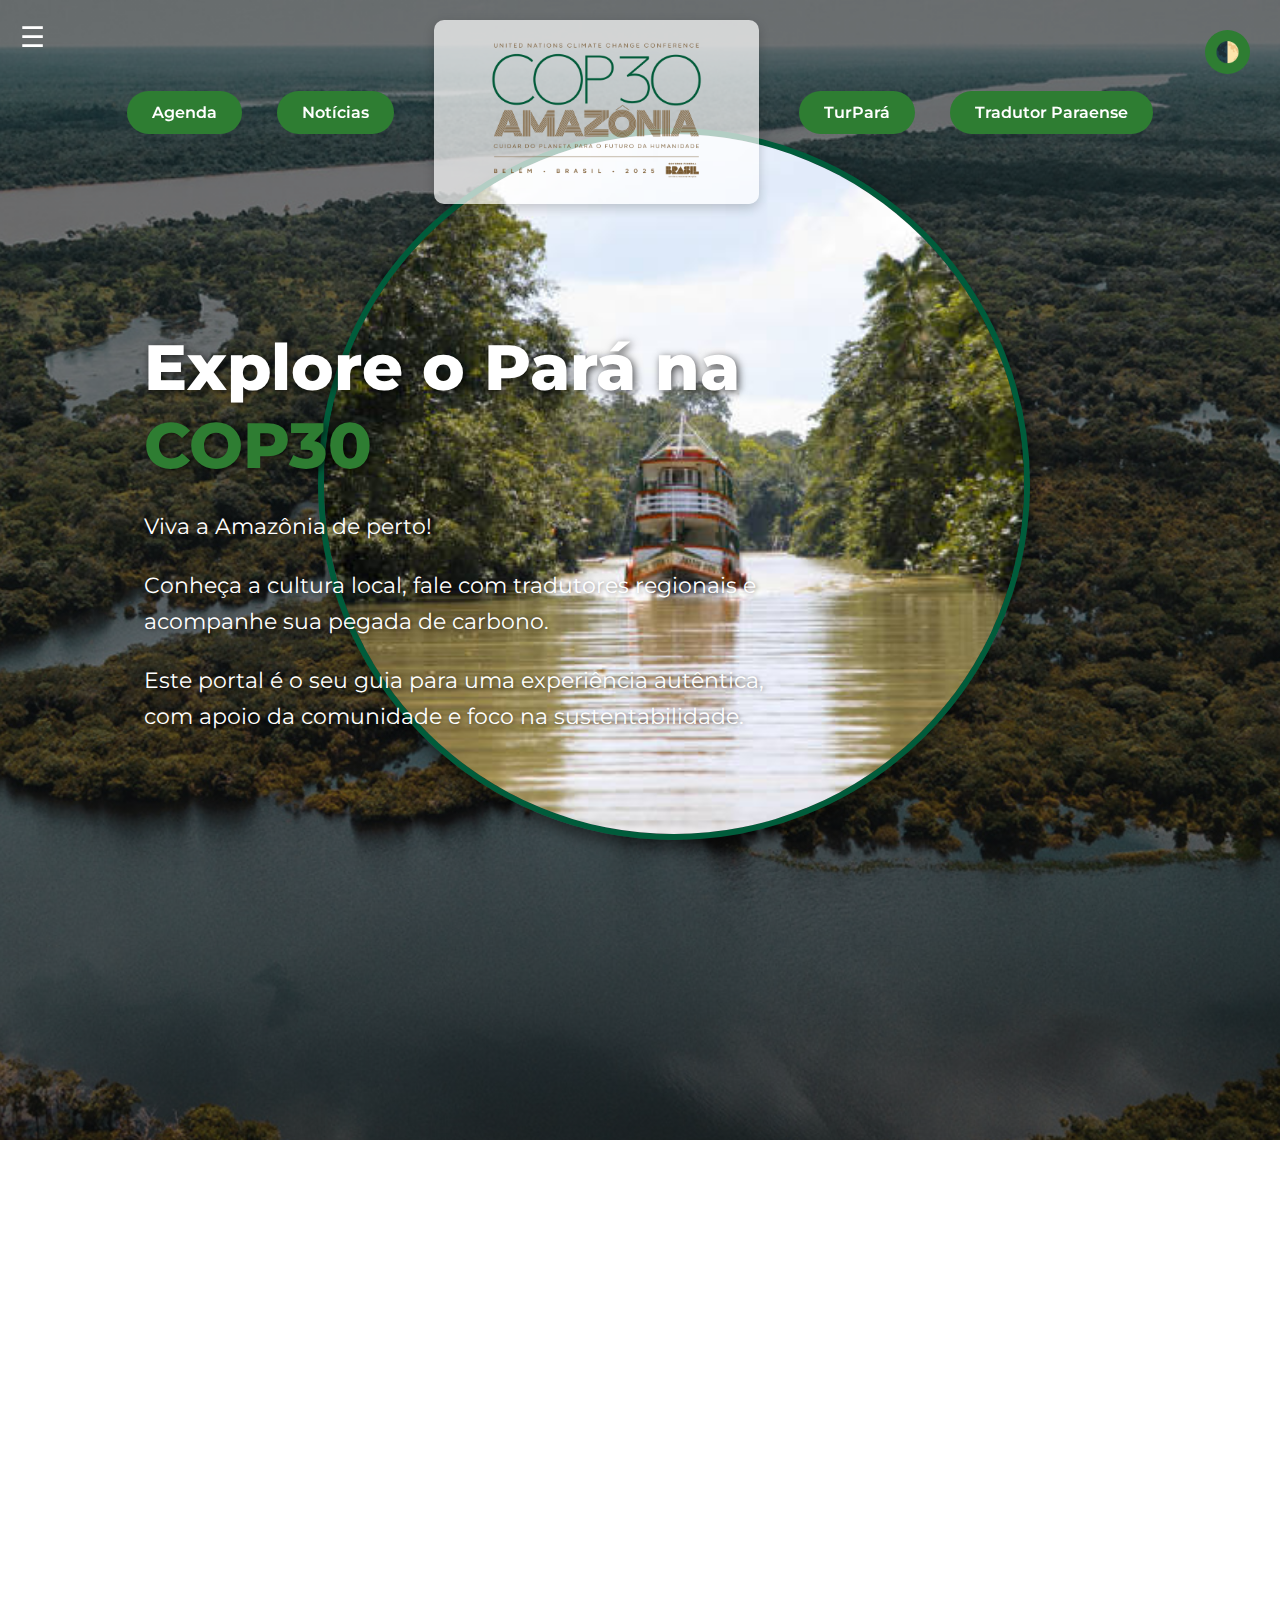
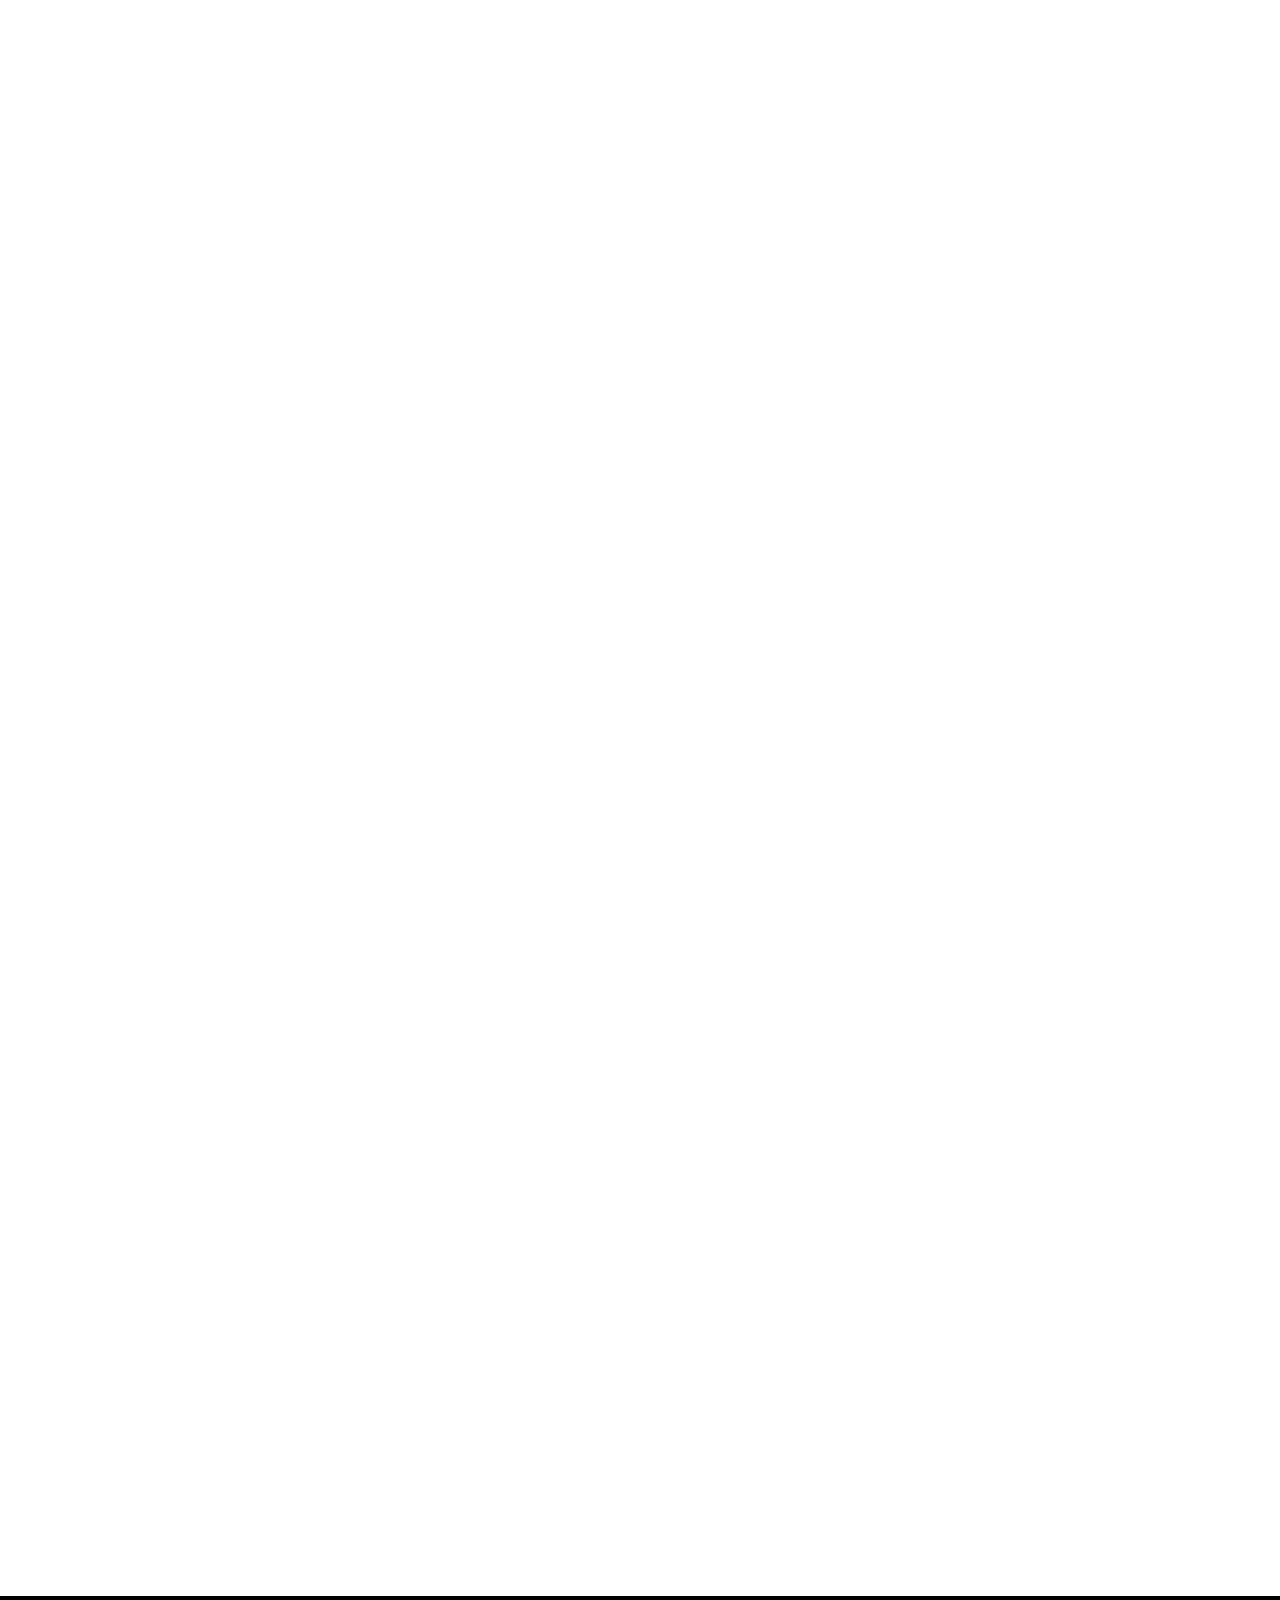
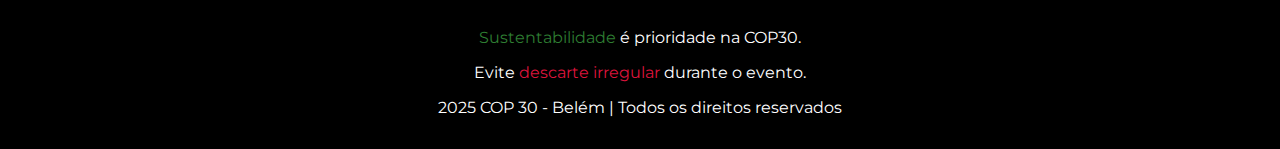
<file: index.html>
<!DOCTYPE html>
<html lang="pt-br">
<head>
  <meta charset="UTF-8" />
  <meta name="viewport" content="width=device-width, initial-scale=1.0">
  <title>Explore o Pará na COP30</title>
  <link href="https://fonts.googleapis.com/css2?family=Montserrat:wght@400;600&family=Poppins:wght@700&display=swap" rel="stylesheet">
  <link rel="stylesheet" href="style.css">
</head>
<body>
    

  <header>
    <div class="menu-icon">&#9776;</div> <!-- ou qualquer ícone/menu -->
    <button id="toggleModo" aria-label="Alternar modo escuro">🌓</button>
    <div class="header-center">
        <div class="nav-buttons">
          <a href="#">Agenda</a>
          <a href="#">Notícias</a>
        </div>

      <div class="logo-container">
        <img class="logo" src="Imagens/image-800-c84913e8f477be1db5af0b92f7fed78a.png" alt="Logo COP30">
      </div>
      
       <div class="nav-buttons">
        <a href="#turpara">TurPará</a>
        <a href="#tradutor-paraense">Tradutor Paraense</a>
    </div>
  </div>
    <div class="user-icon">&#128100;</div>
  </header>

  <section class="hero" id="hero">
    <div class="hero-texto">
      <h1>Explore o Pará na <span class="cop30">COP30</span></h1>
      <p>Viva a Amazônia de perto!</p>
      <p>Conheça a cultura local, fale com tradutores regionais e acompanhe sua pegada de carbono.</p>
      <p>Este portal é o seu guia para uma experiência autêntica, com apoio da comunidade e foco na sustentabilidade.</p>
    </div>
  
    <div class="circle-image">
      <img src="Imagens/gfgf.jpg" alt="Barco navegando pela Amazônia">
    </div>
  </section>
  
  

  <section class="turpara reveal" id="turpara">
    <div class="turpara-container">
      <div class="turpara-texto">
        <h2><span class="green">Viva</span> o Pará com o TurPará</h2>
        <p>
          Explore os principais destinos turísticos de Belém e do Pará durante a COP30. 
          Conheça a cultura, história e gastronomia paraense com o apoio da comunidade local e viva uma experiência autêntica e sustentável.
        </p>
        <a href="trabalhadores.html" target="_blank" class="btn-turpara">TurPará</a>

      </div>
      <div class="turpara-imagens">
        <a href="https://pt.wikipedia.org/wiki/C%C3%ADrio_de_Nazar%C3%A9" target="_blank" class="img-circulo borda-cirio">
          <img src="Imagens/naza.jpg" alt="Círio de Nazaré">
        </a>
        <a href="https://pt.wikipedia.org/wiki/Ver-o-Peso" target="_blank" class="img-circulo borda-veropeso">
          <img src="Imagens/veropeso.jpg" alt="Ver-o-Peso">
        </a>
        <a href="https://pt.wikipedia.org/wiki/Tacac%C3%A1" target="_blank" class="img-circulo borda-tacaca">
          <img src="Imagens/tacaca.jpeg" alt="Tacacá">
        </a>
      </div>
    </div>
  </section>
  


  <section class="secao-terceira reveal" id="tradutor-paraense">
    <div class="coluna-esquerda">
        <div class="conteudo-tradutor">
          <h2>
            <span class="green">Entenda</span> o Pará com o Tradutor <span class="red">Paraense</span>
          </h2>
          <p class="subtitulo">
            Viva a cultura paraense de forma autêntica!
          </p>
          <p>
            Quebre barreiras linguísticas e culturais durante a COP30. Com o Tradutor Paraense, você tem acesso a gírias, costumes e expressões locais para se comunicar melhor com a população e aproveitar o evento de forma mais verdadeira.
          </p>
        </div>
      </div>
      
      <div class="coluna-direita">
        <h3>Tradutor Paraense</h3>
      
        <form class="tradutor-form">
          <input type="text" placeholder="Digite uma gíria paraense" id="inputGiria" />
          <button type="submit">Traduzir</button>
        </form>
      
        <div class="girias-populares">
            <button class="sugestao">Égua</button>
            <button class="sugestao">Pai d’égua</button>
            <button class="sugestao">Pitiú</button>
            <button class="sugestao">Ulha</button>
            <button class="sugestao">Têdoidé</button>
          </div>
      
        <div class="traducao-resultado" id="resultado">
          Digite uma gíria para ver a tradução.
        </div>
      
        <h4>Histórico de Traduções:</h4>
        <ul class="historico-traducoes" id="historico">
          <!-- histórico será preenchido aqui -->
        </ul>
      </div>
      
  </section>
  
  <footer class="rodape">
    <p><span class="green">Sustentabilidade</span> é prioridade na COP30.</p>
    <p>Evite <span class="red">descarte irregular</span> durante o evento.</p>
    <p>2025 COP 30 - Belém | Todos os direitos reservados</p>
    

  </footer>
  <button id="btnTopo" aria-label="Voltar ao topo">⬆️</button>

  <script src="script.js"></script>
</body>
</html>
</file>
<file: style.css>
:root {
  --verde-amazonia: #2e7d32;
  --verde-claro: #8bc34a;
  --azul-cop: #0077b6;
  --branco: #ffffff;
  --preto: #212121;
  --cinza-claro: #f5f5f5;
  --destaque: #ffc107;
}

body {
  margin: 0;
  font-family: 'Montserrat', sans-serif;
  scroll-behavior: smooth;
}

/* Header fixo */
header {
  position: fixed;
  top: 0;
  width: 100%;
  padding: 20px 30px;
  display: flex;
  justify-content: center; /* <- centraliza os filhos */
  align-items: center;
  z-index: 10;
  background-color: transparent;
  transition: top 0.4s ease;
  gap: 40px; /* espaço entre menu, nav e user-icon */
}
.header-center {
  display: flex;
  align-items: center;
  justify-content: center;
  gap: 40px;
  flex: 1;
}

header.hide {
  top: -210px; /* mesma altura do header */
}

.nav-buttons {
  display: flex;
  gap: 35px;
  align-items: center;
}

.nav-buttons a {
  background-color: var(--verde-amazonia);
  color: white;
  padding: 12px 25px;
  border-radius: 25px;
  font-size: 16px;
  text-decoration: none;
  font-weight: 600;
  transition: background 0.3s ease;
  font-family: 'Montserrat', sans-serif;
}

.nav-buttons a:hover {
  background-color: var(--verde-claro);
}

.logo {
  height: 160px;
  transition: transform 0.3s ease;
}
.logo:hover {
  transform: scale(1.05);
}
.logo-container {
  background-color: rgba(255, 255, 255, 0.7); /* branco transparente */
  padding: 10px 20px;
  border-radius: 10px;
  display: inline-block;
  box-shadow: 0 4px 12px rgba(0,0,0,0.2);
}


/* HERO */
.hero {
  display: flex;
  align-items: center;
  justify-content: space-between;
  flex-wrap: wrap;
  gap: 3rem;

  /* ✅ ESSENCIAIS PARA ALTURA TOTAL */
  min-height: 100vh;
  height: 100vh;

  padding: 10rem 5% 5rem;

  background: linear-gradient(rgba(0,0,0,0.5), rgba(0,0,0,0.5)),
              url('Imagens/gggggggggg.png') no-repeat center center/cover;

  color: white;
  position: relative;
}


.hero-texto {
  max-width: 650px;         /* Largura maior */
  flex: 1;
  margin-left: 80px;        /* + distância da esquerda */
  margin-top: -180px;        /* + pra cima */
  text-align: left;
  z-index: 3;               /* garantir que fique sobre o background */
}

.hero-texto h1 {
  font-size: 4rem;          /* Título maior */
  font-weight: 800;
  margin-bottom: 1.5rem;
  text-shadow: 2px 2px 8px rgba(0, 0, 0, 0.7);
}

.hero-texto p {
  font-size: 1.35rem;       /* Parágrafo maior */
  line-height: 1.7;
  margin-bottom: 1.2rem;
  text-shadow: 1px 1px 4px rgba(0, 0, 0, 0.5);
}


.cop30 {
  color: #2e7d32;
  position: relative;
  transition: 0.3s ease;
}

.cop30::after {
  content: '';
  position: absolute;
  bottom: -6px;
  left: 0;
  height: 3px;
  width: 100%;
  background-color: #2e7d32;
  transform: scaleX(0);
  transform-origin: right;
  transition: transform 0.3s ease;
}
.cop30:hover::after {
  transform: scaleX(1);
  transform-origin: left;
}

/* ✅ AQUI ESTÁ O AJUSTE DA IMAGEM */

.circle-image {
  position: absolute;
  bottom: 300px;
  right: 250px;
  width: 700px;
  height: 700px;
  border-radius: 50%;
  overflow: hidden;
  border: 6px solid #005c3b; /* ou var(--verde-amazonia) */
  box-shadow: 0 8px 16px rgba(0, 0, 0, 0.5);
  z-index: 2;
}

.circle-image img {
  width: 100%;
  height: 100%;
  object-fit: cover;
}




/* TurPará */
.turpara {
  display: flex;
  align-items: center;
  justify-content: space-between;
  flex-wrap: wrap;
  gap: 3rem;
  min-height: 100vh;
  height: 100vh;
  padding: 8rem 5%;
  background: linear-gradient(rgba(0,0,0,0.6), rgba(0,0,0,0.6)),
              url('Imagens/basilica.jpg') no-repeat center center/cover;
  color: white;
  position: relative;
}

.turpara-container {
  display: flex;
  align-items: center;
  justify-content: space-between;
  flex-wrap: wrap;
  width: 100%;
  gap: 3rem;
}

.turpara-texto {
  max-width: 600px;
  flex: 1;
  text-align: left;
}

.turpara-texto h2 {
  font-size: 2.8rem;
  font-weight: 800;
  margin-bottom: 1.2rem;
  text-shadow: 2px 2px 8px rgba(0, 0, 0, 0.7);
}

.turpara-texto p {
  font-size: 1.2rem;
  line-height: 1.6;
  margin-bottom: 1rem;
  text-shadow: 1px 1px 4px rgba(0, 0, 0, 0.5);
}

.turpara-imagens {
  display: flex;
  gap: 2rem;
  justify-content: center;
  flex: 1;
}

.img-circulo {
  width: 400px;
  height: 400px;
  border-radius: 50%;
  overflow: hidden;
  border: 6px solid white;
  box-shadow: 0 8px 18px rgba(0, 0, 0, 0.4);
  cursor: pointer;
  transition: transform 0.3s ease, box-shadow 0.3s ease;
}

.img-circulo:hover {
  transform: scale(1.05);
  box-shadow: 0 10px 20px rgba(0, 0, 0, 0.5);
}

.img-circulo img {
  width: 100%;
  height: 100%;
  object-fit: cover;
}

/* Bordas coloridas específicas */
.borda-cirio { border-color: #3c2d1e; }
.borda-veropeso { border-color: #1a2f49; }
.borda-tacaca { border-color: #c9cf32; }

/* Responsivo */
@media (max-width: 768px) {
  .turpara {
    flex-direction: column;
    padding: 6rem 2rem;
    text-align: center;
  }

  .turpara-texto {
    text-align: center;
  }

  .turpara-imagens {
    flex-direction: column;
    align-items: center;
  }
}

/* Tradutor */
.tradutor {
  background: linear-gradient(rgba(0,0,0,0.5), rgba(0,0,0,0.5)),
              url('Imagens/Forte_do_Castelo_em_Belém-Pará.jpg') no-repeat center center/cover;
  min-height: 100vh;
  text-align: center;
  padding: 5rem 2rem;
  color: white;
}
.tradutor-content h2 {
  font-size: 2.5rem;
}
.btn-tradutor {
  background-color: var(--verde-amazonia);
  color: white;
  padding: 15px 35px;
  border-radius: 25px;
  text-decoration: none;
}

/* Rodapé */
.rodape {
  background-color: black;
  text-align: center;
  padding: 1rem;
  color: white;
}

/* Scroll Reveal */
.reveal {
  opacity: 0;
  transform: translateY(30px);
  transition: all 0.6s ease;
}
.reveal-visible {
  opacity: 1;
  transform: translateY(0);
}
.conteudo-tradutor {
  max-width: 600px;
  background-color: rgba(0, 0, 0, 0.6);
  padding: 30px;
  border-radius: 12px;
  color: white;
}

.conteudo-tradutor h2 {
  font-size: 2.8rem;
  margin-bottom: 1rem;
  font-weight: 800;
  text-shadow: 2px 2px 8px rgba(0, 0, 0, 0.7);
}

.conteudo-tradutor .subtitulo {
  font-size: 1.2rem;
  margin-bottom: 1rem;
  color: #eee;
}

.conteudo-tradutor p {
  font-size: 1.1rem;
  line-height: 1.6;
  color: #f0f0f0;
}

.green {
  color: var(--verde-amazonia);
}

.red {
  color: crimson;
}

#btnTopo {
  position: fixed;
  bottom: 30px;
  right: 30px;
  background-color: var(--verde-amazonia);
  color: white;
  border: none;
  border-radius: 50%;
  padding: 14px;
  cursor: pointer;
  font-size: 20px;
  display: none;
  box-shadow: 0 2px 6px rgba(0,0,0,0.3);
  z-index: 999;
}
#btnTopo:hover {
  background-color: var(--verde-claro);
}
.giria-lista {
  list-style: none;
  padding: 0;
  display: flex;
  gap: 20px;
  justify-content: center;
  flex-wrap: wrap;
}
.giria-lista li {
  background-color: white;
  color: var(--verde-amazonia);
  padding: 12px 18px;
  border-radius: 20px;
  cursor: pointer;
  font-weight: bold;
  box-shadow: 0 2px 5px rgba(0,0,0,0.2);
  transition: transform 0.2s;
}
.giria-lista li:hover {
  transform: scale(1.1);
}
.girias-populares {
  display: flex;
  gap: 10px;
  flex-wrap: wrap;
  margin-bottom: 25px;
}

.girias-populares button {
  background-color: #f2f2f2;
  border: none;
  padding: 10px 18px;
  border-radius: 20px;
  font-weight: bold;
  color: var(--verde-amazonia);
  transition: all 0.3s;
}

.girias-populares button:hover {
  background-color: var(--verde-amazonia);
  color: white;
}

#significado {
  margin-top: 20px;
  font-size: 1.2rem;
  color: var(--preto);
  text-align: center;
}

#toggleModo {
  position: fixed;
  top: 30px;
  right: 30px;
  background-color: var(--verde-amazonia);
  color: white;
  border: none;
  border-radius: 50%;
  padding: 10px;
  font-size: 20px;
  z-index: 999;
  cursor: pointer;
}

body.dark-mode {
  background-color: #111;
  color: #eee;
}
body.dark-mode .nav-buttons a {
  background-color: #444;
}

button, a:hover {
  cursor: pointer;
}

@media (max-width: 768px) {
  .hero {
    flex-direction: column;
    text-align: center;
  }

  .hero-texto {
    text-align: center;
  }

  .circle-image {
    margin-top: 2rem;
  }

  .nav-buttons {
    flex-direction: column;
    gap: 10px;
    background-color: rgba(0,0,0,0.85);
    position: absolute;
    top: 80px;
    left: 0;
    right: 0;
    padding: 1rem;
    display: none;
  }

  .nav-buttons.active {
    display: flex;
  }
}

.menu-icon {
  position: fixed;
  top: 20px;
  left: 20px;
  font-size: 28px;
  color: white;
  z-index: 1000; /* Garante que fica acima de tudo */
  cursor: pointer;
}

.btn-turpara {
  margin-top: 1.5rem;
  display: inline-block;
  background-color: var(--verde-amazonia);
  color: white;
  padding: 12px 70px; /* ← AQUI aumentei a largura */
  border-radius: 30px;
  font-weight: bold;
  text-decoration: none;
  font-size: 1.1rem;
  box-shadow: 0 4px 12px rgba(0, 0, 0, 0.4);
  transition: background-color 0.3s ease, transform 0.2s ease;
}

.btn-turpara:hover {
  background-color: var(--verde-claro);
  transform: translateY(-2px);
}

.secao-terceira {
  display: flex;
  flex-wrap: wrap;
  min-height: 100vh;
  font-family: Arial, sans-serif;
}

.coluna-esquerda {
  flex: 1;
  background: url('Imagens/teatrodapaz.jpg') no-repeat center center;
  background-size: cover;
  color: white;
  padding: 40px;
  display: flex;
  align-items: center;
  justify-content: center;
}

.coluna-esquerda .conteudo {
  background-color: rgba(0, 0, 0, 0.5);
  padding: 20px;
  border-radius: 10px;
}

.coluna-direita {
  background-color: rgba(255, 255, 255, 0.9);
  padding: 40px;
  border-radius: 16px;
  box-shadow: 0 8px 16px rgba(0, 0, 0, 0.2);
  max-width: 600px;
  margin: auto;
  height: fit-content;
}

.coluna-direita h3 {
  font-size: 2rem;
  margin-bottom: 20px;
  color: var(--verde-amazonia);
  font-weight: 800;
}



.tradutor-form {
  display: flex;
  gap: 10px;
  margin-bottom: 25px;
}

.tradutor-form input {
  flex: 1;
  padding: 12px 18px;
  border: 2px solid var(--verde-amazonia);
  border-radius: 8px;
  font-size: 1rem;
}

.tradutor-form button {
  background-color: var(--verde-amazonia);
  color: white;
  padding: 12px 20px;
  border: none;
  border-radius: 8px;
  font-weight: bold;
  box-shadow: 0 4px 10px rgba(0,0,0,0.2);
  transition: background-color 0.3s;
}

.tradutor-form button:hover {
  background-color: var(--verde-claro);
}
.girias-populares {
  display: flex;
  gap: 10px;
  flex-wrap: wrap;
  margin-bottom: 25px;
}

.girias-populares button {
  background-color: #f2f2f2;
  border: none;
  padding: 10px 18px;
  border-radius: 20px;
  font-weight: bold;
  color: var(--verde-amazonia);
  transition: all 0.3s;
}

.girias-populares button:hover {
  background-color: var(--verde-amazonia);
  color: white;
}
.traducao-resultado {
  background-color: #eee;
  padding: 15px 20px;
  border-radius: 10px;
  margin-bottom: 25px;
  color: #333;
  font-style: italic;
  box-shadow: 0 2px 8px rgba(0,0,0,0.1);
}

.historico-traducoes {
  max-height: 150px;
  overflow-y: auto;
  padding: 15px;
  background-color: #f8f8f8;
  border-radius: 10px;
  border: 1px solid #ddd;
}
.historico-traducoes li {
  margin-bottom: 10px;
  list-style: disc;
  padding-left: 15px;
}



#sugestoes ul {
  list-style: none;
  padding: 0;
  display: flex;
  flex-wrap: wrap;
  gap: 10px;
}

.sugestao {
  background-color: #e0e0e0;
  border: none;
  padding: 8px 12px;
  border-radius: 5px;
  cursor: pointer;
}

.sugestao:hover {
  background-color: #d0d0d0;
}

#resultado-traducao, #historico {
  margin-top: 20px;
}

#lista-historico {
  list-style: none;
  padding: 0;
}

html {
  scroll-behavior: smooth;
}
</file>
